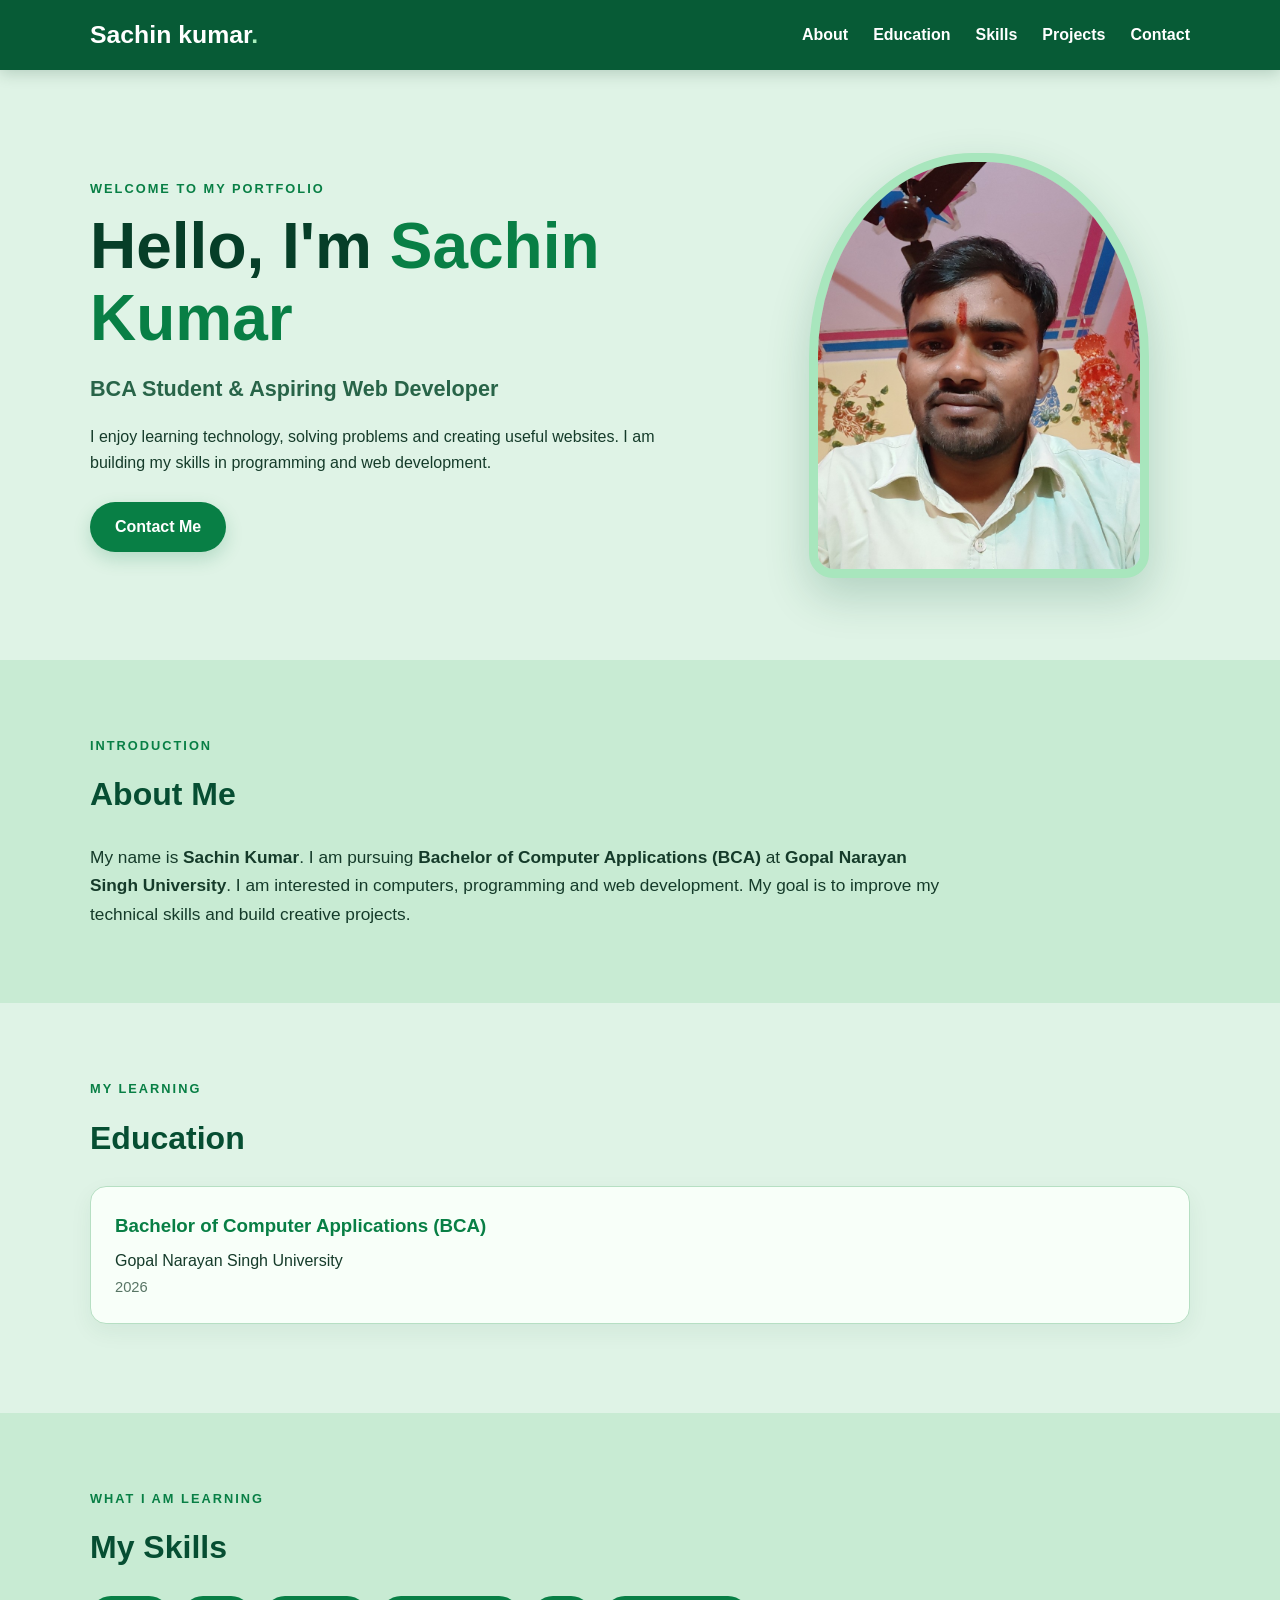
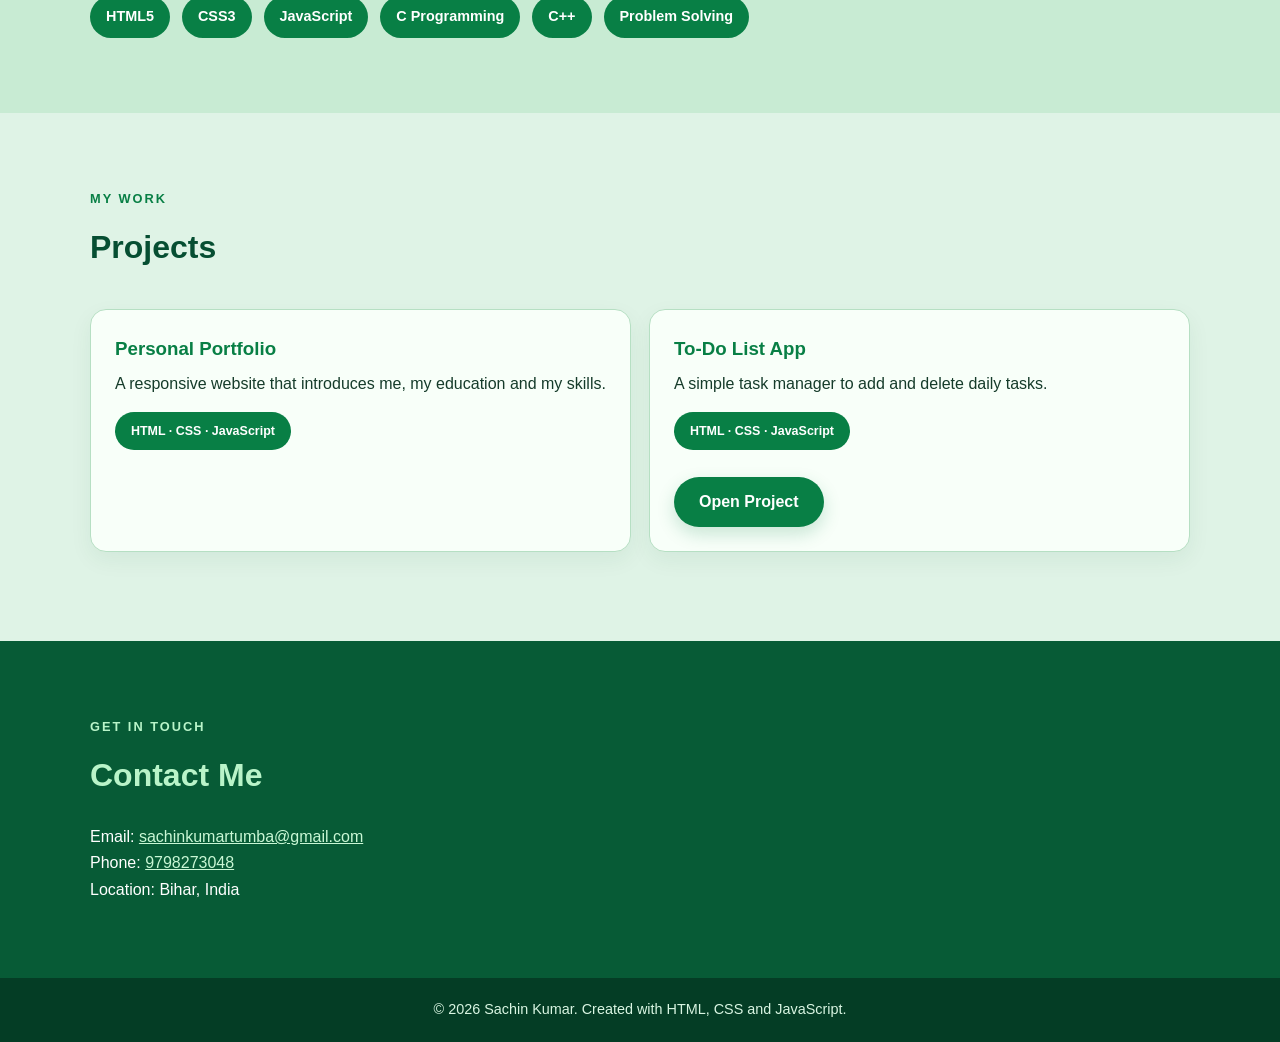
<file: index.html>
<!DOCTYPE html>
<html lang="en">
<head>
  <meta charset="UTF-8">
  <meta name="viewport" content="width=device-width, initial-scale=1.0">
  <meta name="description" content="Sachin Kumar - BCA student portfolio">
  <title>Sachin Kumar | Portfolio</title>
  <link rel="stylesheet" href="style.css">
</head>
<body>
  <header class="site-header">
    <nav class="navbar container" aria-label="Main navigation">
      <a class="brand" href="#home">Sachin kumar<span>.</span></a>
      <button class="menu-toggle" id="menuToggle" aria-label="Toggle navigation" aria-expanded="false">☰</button>
      <ul class="nav-links" id="navLinks">
        <li><a href="#about">About</a></li>
        <li><a href="#education">Education</a></li>
        <li><a href="#skills">Skills</a></li>
        <li><a href="#projects">Projects</a></li>
        <li><a href="#contact">Contact</a></li>
      </ul>
    </nav>
  </header>

  <main>
    <section class="hero container" id="home">
      <div class="hero-copy">
        <p class="eyebrow">WELCOME TO MY PORTFOLIO</p>
        <h1>Hello, I'm <span>Sachin Kumar</span></h1>
        <h2>BCA Student &amp; Aspiring Web Developer</h2>
        <p>I enjoy learning technology, solving problems and creating useful websites. I am building my skills in programming and web development.</p>
        <a class="button" href="#contact">Contact Me</a>
      </div>
      <div class="profile-frame">
        <img src="./profile.jpg" alt="Sachin Kumar">
      </div>
    </section>

    <section class="section soft" id="about">
      <div class="container">
        <p class="eyebrow">INTRODUCTION</p>
        <h2 class="section-title">About Me</h2>
        <p class="section-text">My name is <strong>Sachin Kumar</strong>. I am pursuing <strong>Bachelor of Computer Applications (BCA)</strong> at <strong>Gopal Narayan Singh University</strong>. I am interested in computers, programming and web development. My goal is to improve my technical skills and build creative projects.</p>
      </div>
    </section>

    <section class="section container" id="education">
      <p class="eyebrow">MY LEARNING</p>
      <h2 class="section-title">Education</h2>
      <div class="info-card">
        <h3>Bachelor of Computer Applications (BCA)</h3>
        <p>Gopal Narayan Singh University</p>
        <p class="muted">2026</p>
      </div>
    </section>

    <section class="section soft" id="skills">
      <div class="container">
        <p class="eyebrow">WHAT I AM LEARNING</p>
        <h2 class="section-title">My Skills</h2>
        <div class="skill-list">
          <span>HTML5</span><span>CSS3</span><span>JavaScript</span><span>C Programming</span><span>C++</span><span>Problem Solving</span>
        </div>
      </div>
    </section>

    <section class="section container" id="projects">
      <p class="eyebrow">MY WORK</p>
      <h2 class="section-title">Projects</h2>
      <div class="project-grid">
        <article class="info-card">
          <h3>Personal Portfolio</h3>
          <p>A responsive website that introduces me, my education and my skills.</p>
          <span class="tag">HTML · CSS · JavaScript</span>
        </article>
        <article class="info-card">
    <h3>To-Do List App</h3>
    <p>A simple task manager to add and delete daily tasks.</p>
    <span class="tag">HTML · CSS · JavaScript</span>
    <br><br>
    <a href="todo.html" class="button">Open Project</a>
</article>
      </div>
    </section>

    <section class="section contact-section" id="contact">
      <div class="container">
        <p class="eyebrow">GET IN TOUCH</p>
        <h2 class="section-title">Contact Me</h2>
        <p>Email: <a href="mailto:sachinkumartumba@gmail.com">sachinkumartumba@gmail.com</a></p>
        <p>Phone: <a href="tel:9798273048">9798273048</a></p>
        <p>Location: Bihar, India</p>
      </div>
    </section>
  </main>

  <footer><p>© <span id="year"></span> Sachin Kumar. Created with HTML, CSS and JavaScript.</p></footer>
  <button class="top-button" id="topButton" aria-label="Back to top">↑</button>
  <script src="script.js"></script>
</body>
</html>
</file>
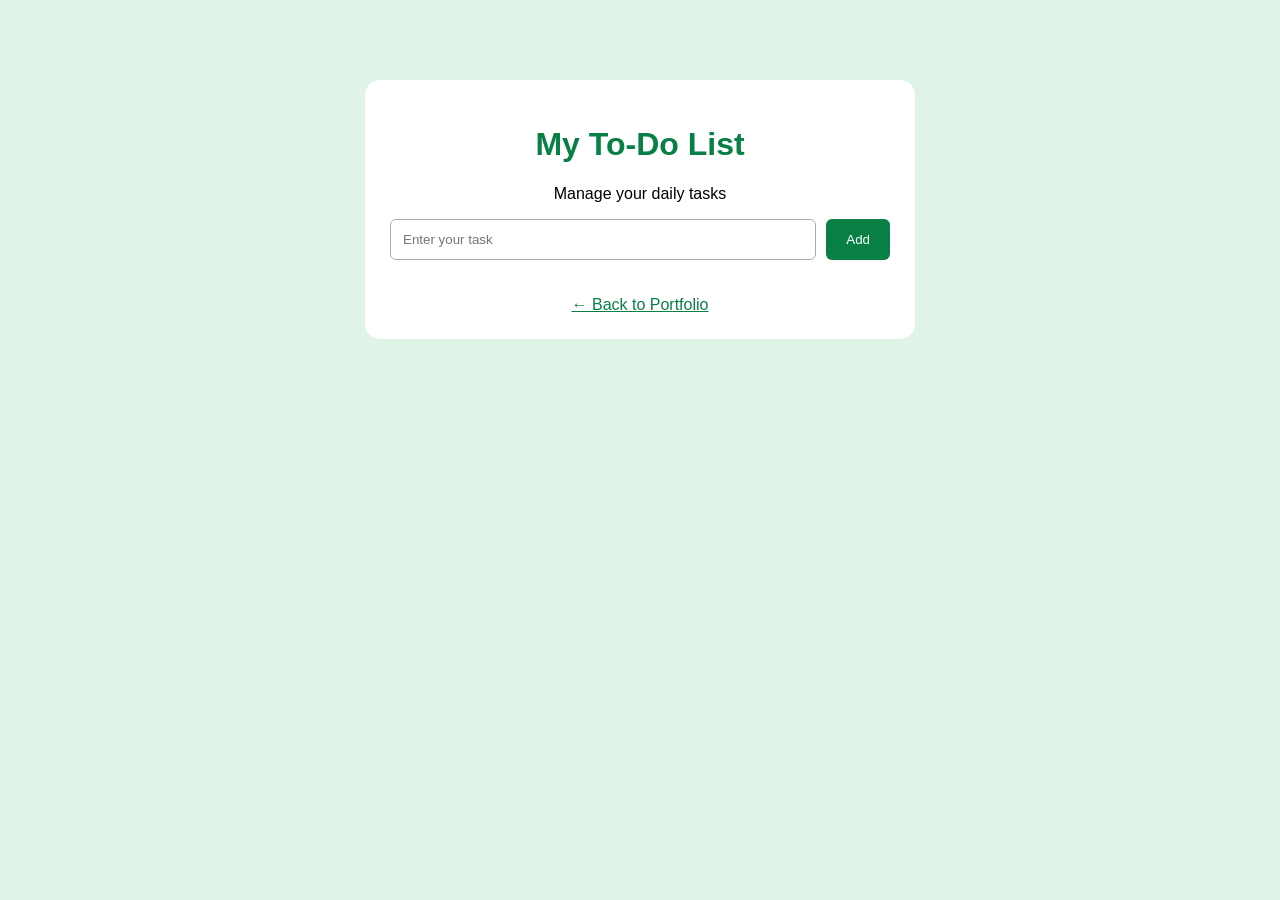
<file: todo.html>
<!DOCTYPE html>
<html lang="en">
<head>
    <meta charset="UTF-8">
    <meta name="viewport" content="width=device-width, initial-scale=1.0">
    <title>Sachin - To Do List</title>
    <link rel="stylesheet" href="todo.css">
</head>
<body>

    <div class="container">
        <h1>My To-Do List</h1>
        <p>Manage your daily tasks</p>

        <div class="input-box">
            <input type="text" id="taskInput"
                   placeholder="Enter your task">
            <button onclick="addTask()">Add</button>
        </div>

        <ul id="taskList"></ul>

        <a href="index.html">← Back to Portfolio</a>
    </div>

    <script src="todo.js"></script>
</body>
</html>
</file>
<file: style.css>
* { box-sizing: border-box; margin: 0; padding: 0; }
:root { --green: #087f45; --deep: #064e32; --light: #e8f7ee; --white: #fff; --ink: #153b2a; }
html { scroll-behavior: smooth; }
body { font-family: Arial, Helvetica, sans-serif; color: var(--ink); background: #dff3e6; line-height: 1.65; }
.container { width: min(1100px, 90%); margin: auto; }
.site-header { background: #075b36; color: white; position: sticky; top: 0; z-index: 10; box-shadow: 0 3px 15px #00351e33; }
.navbar { min-height: 70px; display: flex; align-items: center; justify-content: space-between; gap: 20px; }
.brand { color: white; text-decoration: none; font-size: 1.55rem; font-weight: 800; }
.brand span, .hero h1 span { color: #a8f0bd; }
.nav-links { list-style: none; display: flex; gap: 25px; }
.nav-links a { color: white; text-decoration: none; font-weight: 600; }
.nav-links a:hover { color: #b9f4c9; }
.menu-toggle { display: none; border: 0; background: transparent; color: white; font-size: 1.7rem; cursor: pointer; }
.hero { min-height: 590px; display: grid; grid-template-columns: 1.2fr .8fr; align-items: center; gap: 45px; padding-top: 55px; padding-bottom: 55px; }
.eyebrow { color: #087f45; font-size: .8rem; font-weight: 800; letter-spacing: 2px; margin-bottom: 12px; }
.hero h1 { font-size: clamp(2.3rem, 5vw, 4rem); line-height: 1.12; color: #063e28; }
.hero h1 span { color: #087f45; }
.hero h2 { font-size: 1.35rem; margin: 17px 0; color: #286448; }
.hero-copy > p:not(.eyebrow) { max-width: 570px; margin-bottom: 25px; }
.button { display: inline-block; padding: 12px 25px; border-radius: 30px; background: #087f45; color: white; text-decoration: none; font-weight: 700; box-shadow: 0 7px 18px #087f4533; }
.button:hover { background: #064e32; }
.profile-frame { justify-self: center; width: min(340px, 100%); aspect-ratio: 4 / 5; border: 9px solid #a8e6bd; border-radius: 48% 48% 24px 24px; overflow: hidden; box-shadow: 0 18px 45px #064e3233; background: #bfe8cc; }
.profile-frame img { width: 100%; height: 100%; object-fit: cover; object-position: center 35%; display: block; }
.section { padding-top: 75px; padding-bottom: 75px; }
.soft { background: #c8ebd3; }
.section-title { color: #064e32; font-size: 2rem; margin-bottom: 22px; }
.section-text { max-width: 850px; font-size: 1.08rem; }
.info-card { background: #f8fff9; border: 1px solid #b6dfc3; border-radius: 16px; padding: 24px; margin: 14px 0; box-shadow: 0 8px 22px #064e3210; }
.info-card h3 { color: #087f45; margin-bottom: 6px; }
.muted { color: #587565; font-size: .92rem; }
.skill-list { display: flex; flex-wrap: wrap; gap: 12px; }
.skill-list span, .tag { background: #087f45; color: white; padding: 9px 16px; border-radius: 30px; font-weight: 700; font-size: .9rem; }
.project-grid { display: grid; grid-template-columns: repeat(2, 1fr); gap: 18px; }
.tag { display: inline-block; margin-top: 14px; font-size: .78rem; }
.contact-section { background: #075b36; color: white; }
.contact-section .eyebrow, .contact-section .section-title { color: #b9f4c9; }
.contact-section a { color: #c9f7d5; }
footer { text-align: center; background: #043d25; color: #d9f5e2; padding: 20px; font-size: .9rem; }
.top-button { position: fixed; right: 20px; bottom: 20px; border: 0; border-radius: 50%; width: 44px; height: 44px; background: #087f45; color: white; font-size: 1.4rem; cursor: pointer; display: none; }
.top-button.show { display: block; }
@media (max-width: 700px) {
  .menu-toggle { display: block; }
  .nav-links { display: none; position: absolute; top: 70px; left: 0; right: 0; background: #075b36; padding: 18px 5%; flex-direction: column; gap: 13px; }
  .nav-links.open { display: flex; }
  .hero { grid-template-columns: 1fr; text-align: center; gap: 35px; padding-top: 55px; }
  .hero-copy > p:not(.eyebrow) { margin-left: auto; margin-right: auto; }
  .profile-frame { width: min(290px, 85%); }
  .project-grid { grid-template-columns: 1fr; }
  .section { padding-top: 55px; padding-bottom: 55px; }
}
</file>
<file: todo.css>
body {
    font-family: Arial, sans-serif;
    background: #dff3e6;
    margin: 0;
    padding: 30px;
}

.container {
    max-width: 500px;
    margin: 50px auto;
    background: white;
    padding: 25px;
    border-radius: 15px;
    text-align: center;
}

h1 {
    color: #087f45;
}

.input-box {
    display: flex;
    gap: 10px;
}

input {
    flex: 1;
    padding: 12px;
    border: 1px solid #aaa;
    border-radius: 6px;
}

button {
    padding: 12px 20px;
    background: #087f45;
    color: white;
    border: none;
    border-radius: 6px;
    cursor: pointer;
}

li {
    background: #e8f7ee;
    padding: 12px;
    margin: 10px 0;
    list-style: none;
    display: flex;
    justify-content: space-between;
    border-radius: 6px;
}

li button {
    background: #d93636;
}

a {
    display: inline-block;
    margin-top: 20px;
    color: #087f45;
}
</file>
